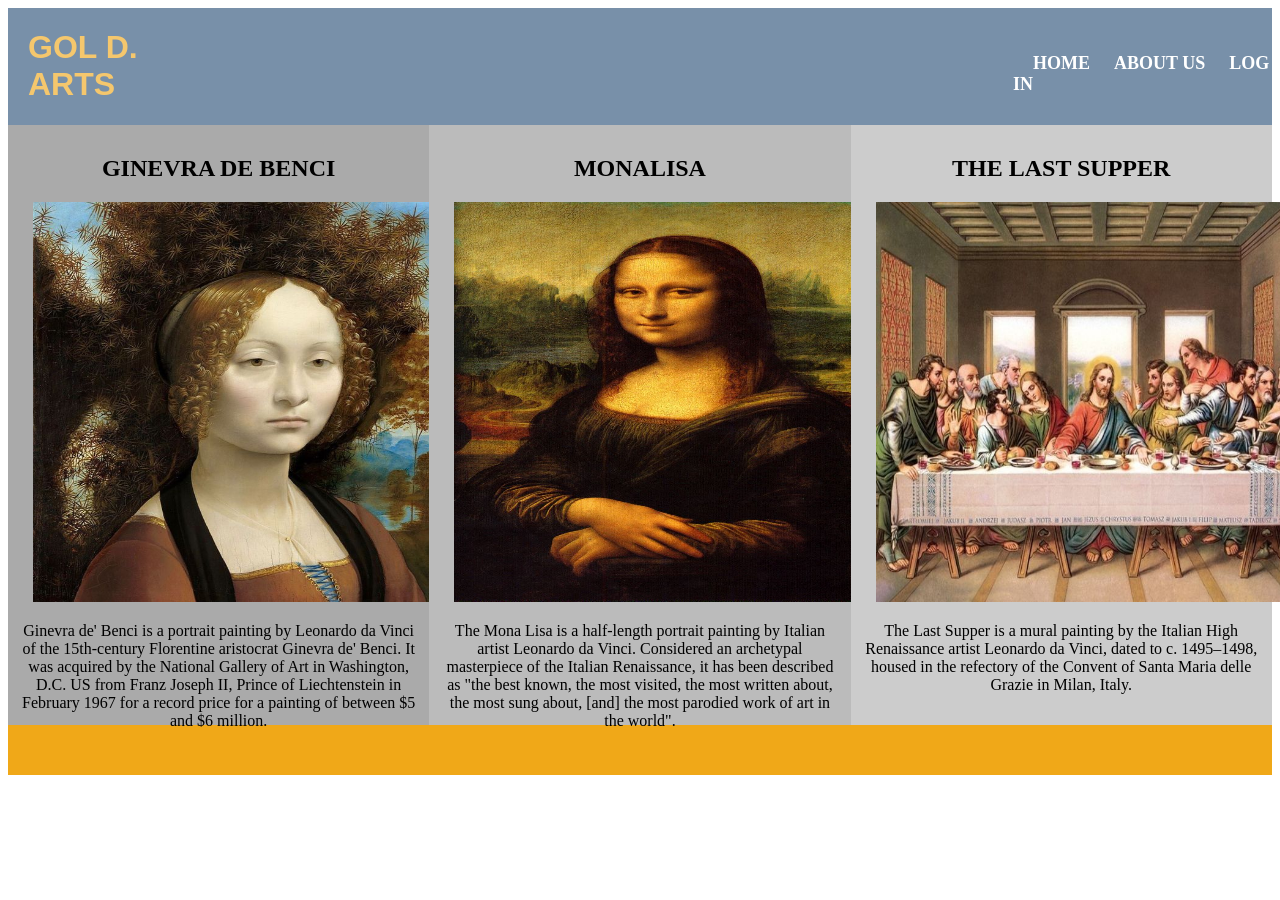
<file: index.html>
<!DOCTYPE html>
<html>
<head>
<meta name="viewport" content="width=device-width, initial-scale=1">
<link rel="stylesheet" href="index.css">
</head>
<body>
    <div class="container">
        <div class="header">
            <h1 class="logo">GOL D. ARTS</h1>
    
            <nav>
                <a href="index.html.html">HOME</a>
                <a href="about.html">ABOUT US</a>
                <a href="log in.html">LOG IN</a>
                
            </nav>
        </div><!--header-->
<div class="row">
  <div class="column" style="background-color:#aaa;">
    <h2>GINEVRA DE BENCI</h2>
    <img src="ginevra.jfif">
    <p>Ginevra de' Benci is a portrait painting by Leonardo da Vinci
       of the 15th-century Florentine aristocrat Ginevra de' Benci. It
        was acquired by the National Gallery of Art in Washington, D.C.
         US from Franz Joseph II, Prince of Liechtenstein in February 
         1967 for a record price for a painting of between $5 and $6 million.
         </p>
  </div>
  <div class="column" style="background-color:#bbb;">
    <h2>MONALISA</h2>
    <img src="monalisa.jfif">
    <p>The Mona Lisa is a half-length portrait painting by Italian 
      artist Leonardo da Vinci. Considered an archetypal masterpiece
       of the Italian Renaissance, it has been described as "the best 
       known, the most visited, the most written about, the most sung 
       about, [and] the most parodied work of art in the world".</p>
  </div>
  <div class="column" style="background-color:#ccc;">
    <h2>THE LAST SUPPER</h2>
    <img src="last supper.jfif">
    <p>The Last Supper is a mural painting by the Italian High Renaissance 
      artist Leonardo da Vinci, dated to c. 1495–1498, housed in the refectory
       of the Convent of Santa Maria delle Grazie in Milan, Italy. </p>
  </div>
</div>
<div>
    <footer>

    </footer>
</div>
</div><!--container-->

</body>
</html>
</file>
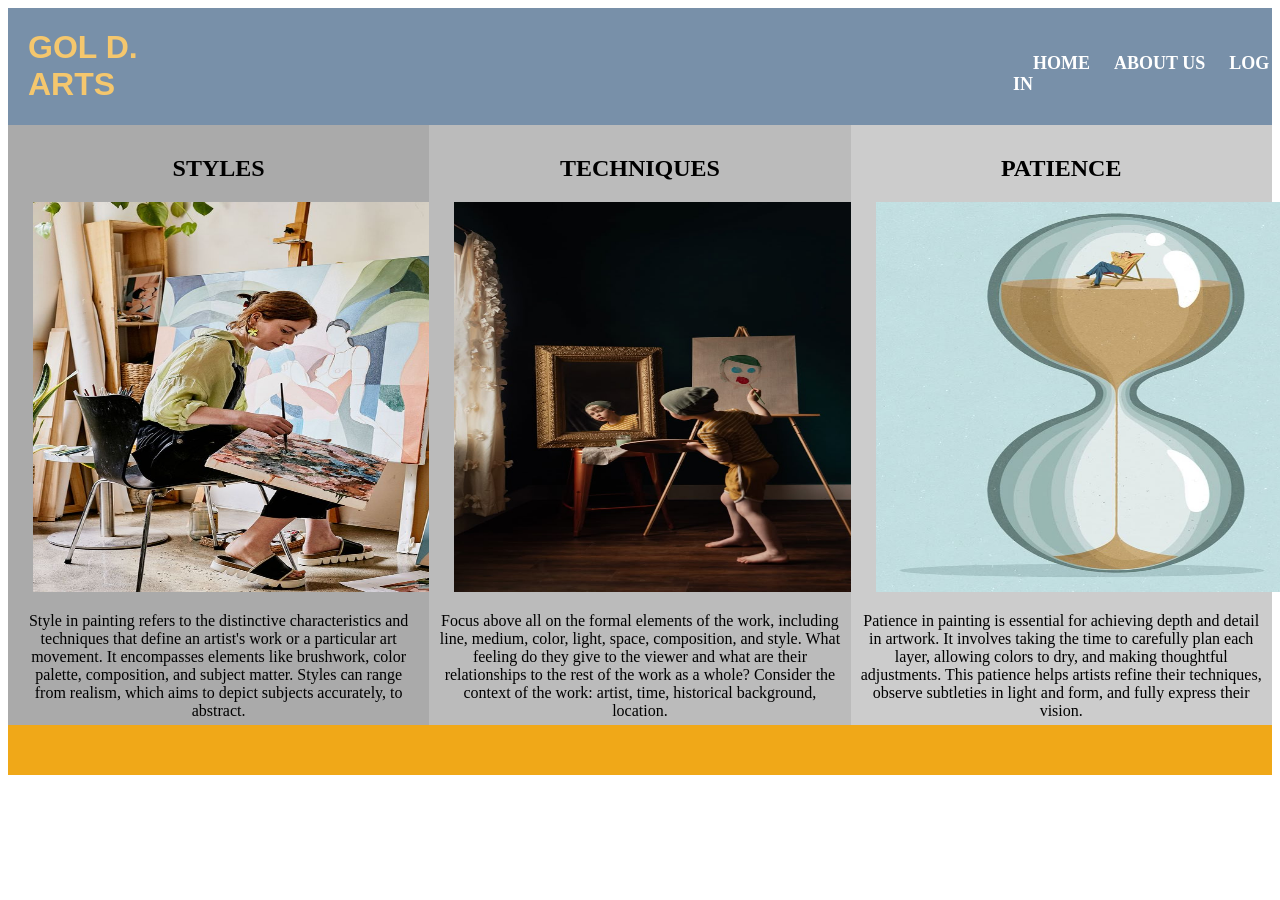
<file: about.html>
<!DOCTYPE html>
<html>
<head>
<meta name="viewport" content="width=device-width, initial-scale=1">
<link rel="stylesheet" href="about.css">
</head>
<body>
    <div class="container">
        <div class="header">
            <h1 class="logo">GOL D. ARTS</h1>
    
            <nav>
                <a href="index.html">HOME</a>
                <a href="about.html">ABOUT US</a>
                <a href="log in.html">LOG IN</a>
                
            </nav>
     </div><!--header-->
<div class="row">
  <div class="column" style="background-color:#aaa;">
    <h2>STYLES</h2>
    <img src="style.jfif">
    <p>Style in painting refers to the distinctive characteristics 
        and techniques that define an artist's work or a particular
         art movement. It encompasses elements like brushwork, color
          palette, composition, and subject matter. Styles can range
           from realism, which aims to depict subjects accurately, to 
           abstract.</p>
  </div>
  <div class="column" style="background-color:#bbb;">
    <h2>TECHNIQUES</h2>
    <img src="techniques.jfif">
    <p>Focus above all on the formal elements of the work, including line, medium, color,
         light, space, composition, and style. What feeling do they give to the viewer and
          what are their relationships to the rest of the work as a whole? Consider the 
          context of the work: artist, time, historical background, location.</p>
  </div>
  <div class="column" style="background-color:#ccc;">
    <h2>PATIENCE</h2>
    <img src="patience.jfif">
    <p>Patience in painting is essential for achieving depth and detail in artwork.
         It involves taking the time to carefully plan each layer, allowing colors to dry, 
         and making thoughtful adjustments. This patience helps artists refine their techniques,
          observe subtleties in light and form, and fully express their vision. </p>
  </div>
</div>
<div>
    <footer>

    </footer>
</div>
</div><!--container-->

</body>
</html>
</file>
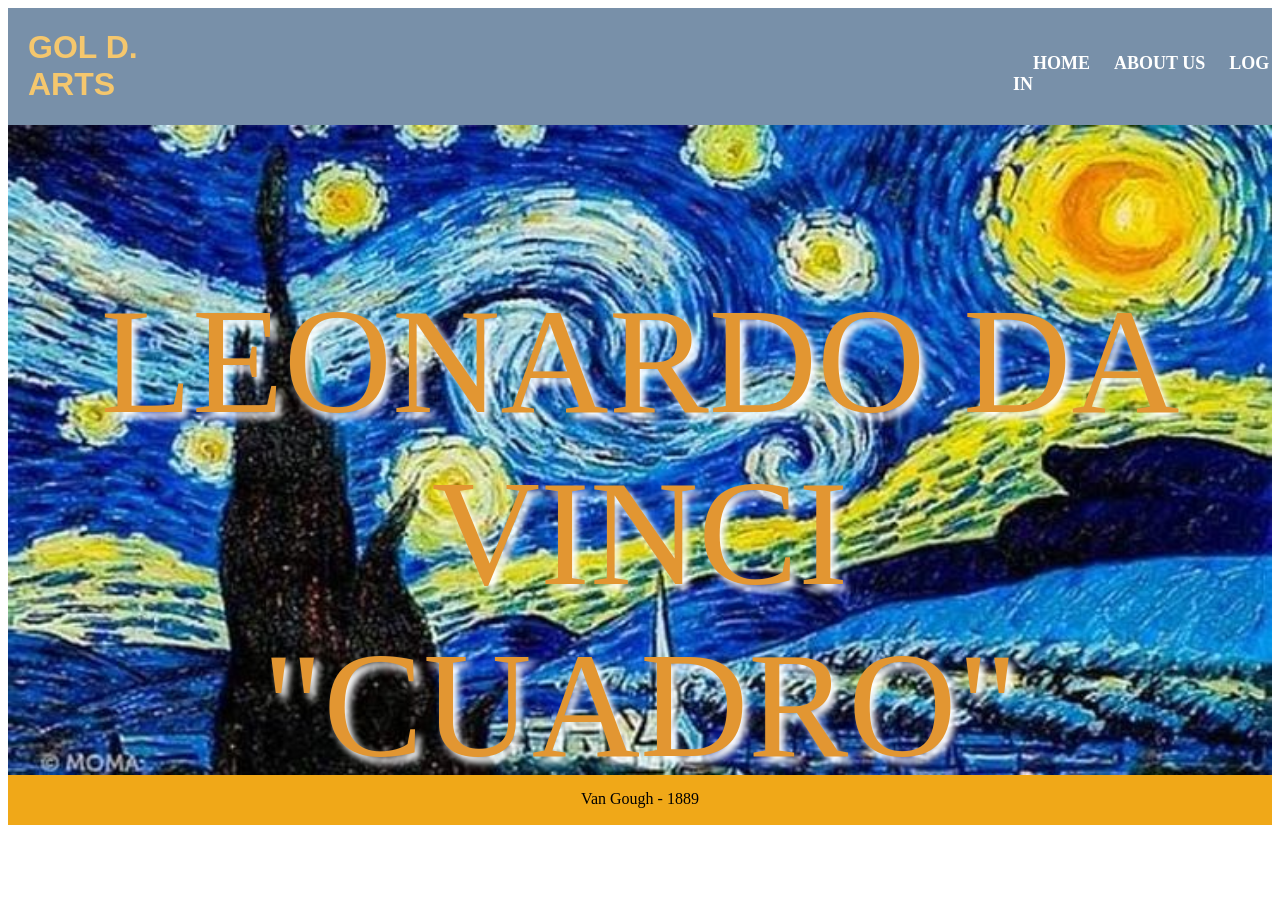
<file: cover.html>
<!DOCTYPE html>
<html lang="en">
<head>
    <meta charset="UTF-8">
    <meta name="viewport" content="width=device-width, initial-scale=1.0">
    <link rel="stylesheet" href="cover.css">
    <title>Document</title>
</head>
<body>
    <div class="container">
        <div class="header">
            <h1 class="logo">GOL D. ARTS</h1>
    
            <nav>
                <a href="index.html ">HOME</a>
                <a href="about.html">ABOUT US</a>
                <a href="log in.html">LOG IN</a>
                
            </nav>
        </div><!--header-->

        <div class="body">
            <div class="text">LEONARDO DA VINCI</div>
            <div class="text1">"CUADRO"</div>
        </div>
        <div class="footer">
            <p>Van Gough - 1889 </p>
        </div>
    
</body>
</html>
</file>
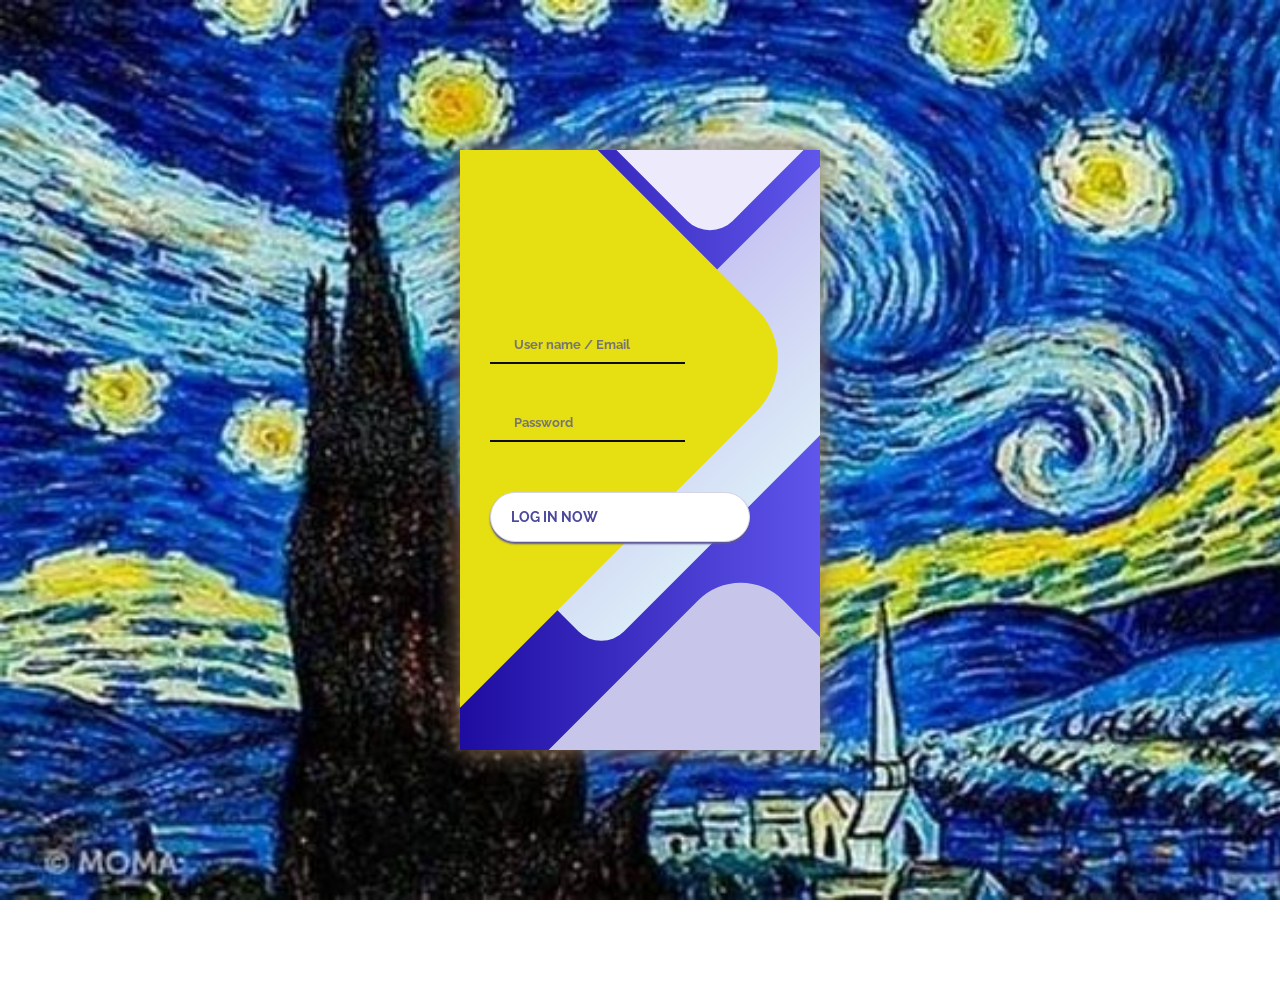
<file: log in.html>
<!DOCTYPE html>
<html lang="en">
<head>
    <meta charset="UTF-8">
    <meta name="viewport" content="width=device-width, initial-scale=1.0">
    <link rel="stylesheet" href="log in.css">
    <title>cedd</title>
</head>
<body>
<div class="container">
	<div class="screen">
		<div class="screen__content">
			<form action="cover.html" target="blank" class="login">
				<div class="login__field">
					<i class="login__icon fas fa-user"></i>
					<input type="text" class="login__input" placeholder="User name / Email">
				</div>
				<div class="login__field">
					<i class="login__icon fas fa-lock"></i>
					<input type="password" class="login__input" placeholder="Password">
				</div>
				<button class="button login__submit">
					<span class="button__text">Log In Now</span>
					<i class="button__icon fas fa-chevron-right"></i>
				</button>				
			</form>
		</div>
		<div class="screen__background">
			<span class="screen__background__shape screen__background__shape4"></span>
			<span class="screen__background__shape screen__background__shape3"></span>		
			<span class="screen__background__shape screen__background__shape2"></span>
			<span class="screen__background__shape screen__background__shape1"></span>
		</div>		
	</div>
</div>
</html>
</file>
<file: index.css>
.header {
    background-color:#7890A9;
    display: flex;
    width: 100%;
}

nav {
    margin-left: 63%;
    margin-top: 45px;
}
a {
    color: white;
    font-weight: bold;
    text-decoration: none;
    font-size: large;
    margin-left: 20px;
}

a:hover{
    color: black;
}

.logo{
    color: #f5c76d;
    margin-left: 20px;
    font-family: Arial, Helvetica, sans-serif;
    font-weight: 900;
}

* {
    box-sizing: border-box;
  }
  
  /* Create three equal columns that floats next to each other */
  .column {
    float: left;
    width: 33.33%;
    padding: 10px;
    height: 600px; /* Should be removed. Only for demonstration */
  }
  
  /* Clear floats after the columns */
  .row:after {
    content: "";
    display: table;
    clear: both;
  }
  h2 {
    text-align: center;
  }

  img {
    width:450px;
    margin-left: 15px;
  }

  img {
    width:450px;
    height: 400px;
  }

  p {
    text-align: center;
  }


  footer{
    background-color: #F0A818;
    height: 50px;
    width: 100%;
}
</file>
<file: about.css>
.header {
    background-color:#7890A9;
    display: flex;
    width: 100%;
}

nav {
    margin-left: 63%;
    margin-top: 45px;
}
a {
    color: white;
    font-weight: bold;
    text-decoration: none;
    font-size: large;
    margin-left: 20px;
}

a:hover{
    color: black;
}

.logo{
    color: #f5c76d;
    margin-left: 20px;
    font-family: Arial, Helvetica, sans-serif;
    font-weight: 900;
}
* {
    box-sizing: border-box;
  }

/* Create three equal columns that floats next to each other */
.column {
    float: left;
    width: 33.33%;
    padding: 10px;
    height: 600px; /* Should be removed. Only for demonstration */
  }
  
  /* Clear floats after the columns */
  .row:after {
    content: "";
    display: table;
    clear: both;
  }
  h2 {
    text-align: center;
  }

  img {
    width:450px;
    margin-left: 15px;
  }

  img {
    width:450px;
    height: 390px;
  }

  p {
    text-align: center;
  }


  footer{
    background-color: #F0A818;
    height: 50px;
    width: 100%;
}
</file>
<file: cover.css>
.header{
    background-color:#7890A9;
    display: flex;
    width: 100%;
}

nav {
    margin-left: 63%;
    margin-top: 45px;
}
a {
    color: white;
    font-weight: bold;
    text-decoration: none;
    font-size: large;
    margin-left: 20px;
}

a:hover{
    color: black;
}

.logo{
    color: #f5c76d;
    margin-left: 20px;
    font-family: Arial, Helvetica, sans-serif;
    font-weight: 900;
}

.title {
    margin-left: 400px;
    margin-top: 100px;
    font-size: xx-large;
    font-family:'Segoe UI', Tahoma, Geneva, Verdana, sans-serif;
}

.body {
    background-image: url(starry_night.jfif);
    width: 100%;
    height: 650px;
    background-repeat: no-repeat;
    background-size: cover;

}

.text {
    padding-top: 150px;
    font-family: fantasy,"Copperplate";
    font-size: 150px;
    text-align: center;
    color: rgb(226, 150, 50);
    text-shadow: 5px 6px 7px white;
}

.text1 {
    padding-top: 0px;
    font-family: fantasy,"Copperplate";
    font-size: 150px;
    text-align: center;
    color: rgb(226, 150, 50);
    text-shadow: 5px 6px 7px white;

}
p {
    margin-right: 15px;
    margin: 0%;
    padding-top: 15px;
    text-align: center;
}

.footer{
    background-color: #F0A818;
    height: 50px;
    width: 100%;
    margin: 0;
}
</file>
<file: log in.css>
@import url('https://fonts.googleapis.com/css?family=Raleway:400,700');

* {
	box-sizing: border-box;
	margin: 0;
	padding: 0;	
	font-family: Raleway, sans-serif;
}

body {
	background-image: url(starry_night.jfif);
    background-repeat: no-repeat;
    background-size: cover;
}

.container {
	display: flex;
	align-items: center;
	justify-content: center;
	min-height: 100vh;
}

.screen {		
	background: linear-gradient(90deg, #1e0ca0, #6056ec);		
	position: relative;	
	height: 600px;
	width: 360px;	
	box-shadow: 0px 0px 24px #967656;
}

.screen__content {
	z-index: 1;
	position: relative;	
	height: 100%;
}

.screen__background {		
	position: absolute;
	top: 0;
	left: 0;
	right: 0;
	bottom: 0;
	z-index: 0;
	-webkit-clip-path: inset(0 0 0 0);
	clip-path: inset(0 0 0 0);	
}

.screen__background__shape {
	transform: rotate(45deg);
	position: absolute;
}

.screen__background__shape1 {
	height: 520px;
	width: 520px;
	background: #e6df11;	
	top: -50px;
	right: 120px;	
	border-radius: 0 72px 0 0;
}

.screen__background__shape2 {
	height: 220px;
	width: 220px;
	background: #edebfb;	
	top: -172px;
	right: 0;	
	border-radius: 32px;
}

.screen__background__shape3 {
	height: 540px;
	width: 190px;
	background: linear-gradient(270deg, #dbebf7, #c8c6f3);
	top: -24px;
	right: 0;	
	border-radius: 32px;
}

.screen__background__shape4 {
	height: 400px;
	width: 200px;
	background: #c7c6ea;	
	top: 420px;
	right: 50px;	
	border-radius: 60px;
}

.login {
	width: 320px;
	padding: 30px;
	padding-top: 156px;
}

.login__field {
	padding: 20px 0px;	
	position: relative;	
}

.login__icon {
	position: absolute;
	top: 30px;
	color: #7875B5;
}

.login__input {
	border: none;
	border-bottom: 2px solid #0c0c14;
	background: none;
	padding: 10px;
	padding-left: 24px;
	font-weight: 700;
	width: 75%;
	transition: .2s;
}

.login__input:active,
.login__input:focus,
.login__input:hover {
	outline: none;
	border-bottom-color: #6A679E;
}

.login__submit {
	background: #fff;
	font-size: 14px;
	margin-top: 30px;
	padding: 16px 20px;
	border-radius: 26px;
	border: 1px solid #D4D3E8;
	text-transform: uppercase;
	font-weight: 700;
	display: flex;
	align-items: center;
	width: 100%;
	color: #4C489D;
	box-shadow: 0px 2px 2px #5C5696;
	cursor: pointer;
	transition: .2s;
}

.login__submit:active,
.login__submit:focus,
.login__submit:hover {
	border-color: #6A679E;
	outline: none;
}

.button__icon {
	font-size: 24px;
	margin-left: auto;
	color: #7875B5;
}

.social-login {	
	position: absolute;
	height: 140px;
	width: 160px;
	text-align: center;
	bottom: 0px;
	right: 0px;
	color: #fff;
}

.social-icons {
	display: flex;
	align-items: center;
	justify-content: center;
}

.social-login__icon {
	padding: 20px 10px;
	color: #fff;
	text-decoration: none;	
	text-shadow: 0px 0px 8px #7875B5;
}

.social-login__icon:hover {
	transform: scale(1.5);	
}
</file>
